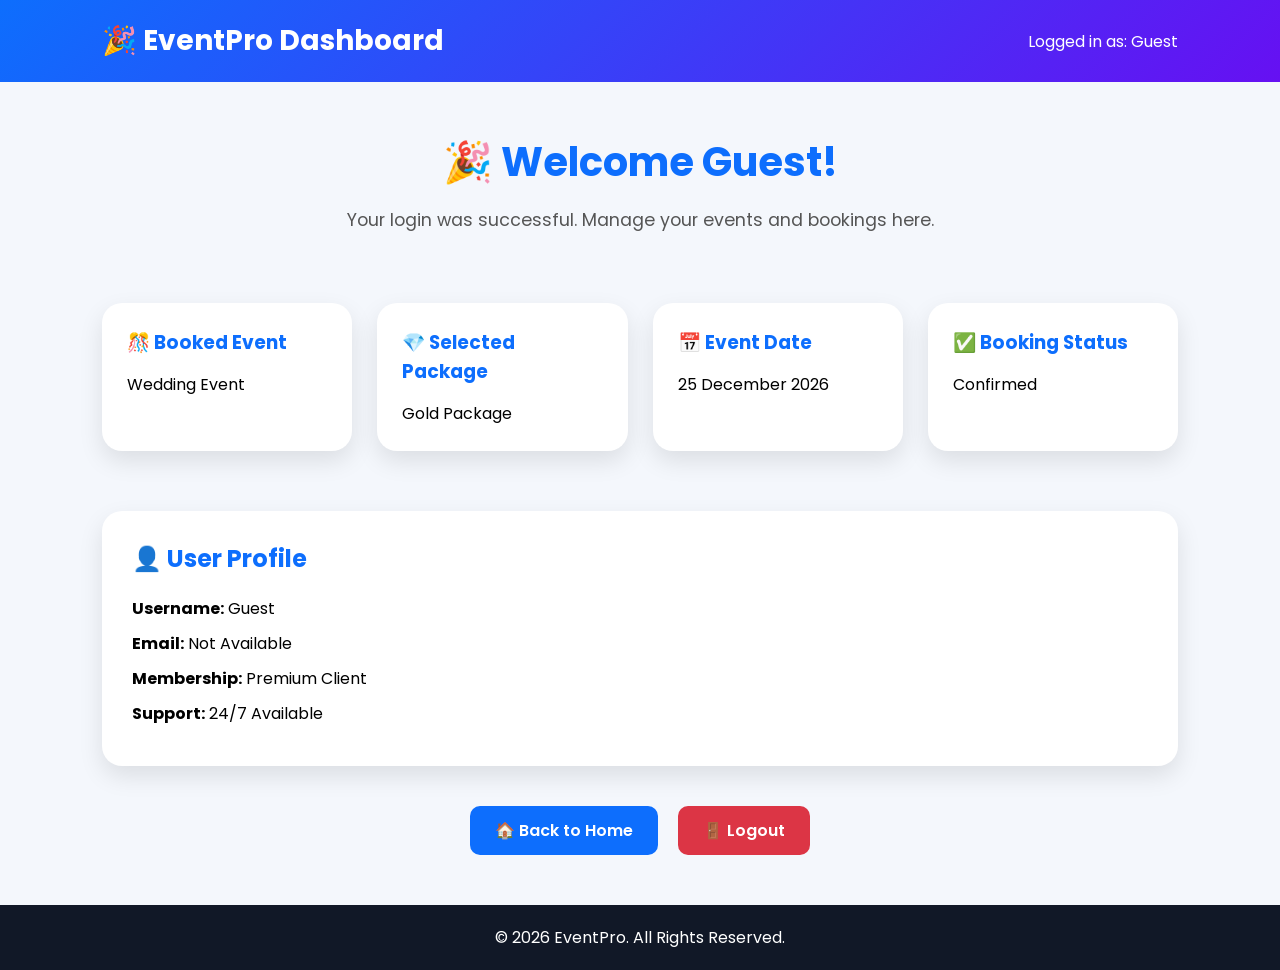
<file: dashboard.html>
<!DOCTYPE html>
<html lang="en">
<head>
<meta charset="UTF-8">
<meta name="viewport" content="width=device-width, initial-scale=1.0">

<title>SP EventsPro Dashboard</title>

<link href="https://fonts.googleapis.com/css2?family=Poppins:wght@300;400;500;600;700&display=swap" rel="stylesheet">

<style>

*{
margin:0;
padding:0;
box-sizing:border-box;
font-family:'Poppins',sans-serif;
}

body{
background:#f4f7fc;
min-height:100vh;
}

/* Header */

header{
background:linear-gradient(135deg,#0d6efd,#6610f2);
color:white;
padding:20px 8%;
display:flex;
justify-content:space-between;
align-items:center;
flex-wrap:wrap;
gap:15px;
}

.logo{
font-size:28px;
font-weight:700;
}

.user-info{
font-size:16px;
}

/* Welcome */

.welcome{
padding:50px 8%;
text-align:center;
}

.welcome h1{
font-size:2.5rem;
margin-bottom:15px;
color:#0d6efd;
}

.welcome p{
font-size:1.1rem;
color:#555;
}

/* Dashboard Cards */

.dashboard-grid{
padding:20px 8% 60px;
display:grid;
grid-template-columns:repeat(auto-fit,minmax(250px,1fr));
gap:25px;
}

.card{
background:white;
padding:25px;
border-radius:20px;
box-shadow:0 10px 25px rgba(0,0,0,.1);
transition:.3s;
}

.card:hover{
transform:translateY(-8px);
}

.card h3{
margin-bottom:15px;
color:#0d6efd;
}

/* Profile Section */

.profile{
margin:0 8% 40px;
background:white;
padding:30px;
border-radius:20px;
box-shadow:0 10px 25px rgba(0,0,0,.1);
}

.profile h2{
margin-bottom:20px;
color:#0d6efd;
}

.profile p{
margin:10px 0;
font-size:16px;
}

/* Buttons */

.actions{
display:flex;
justify-content:center;
gap:20px;
flex-wrap:wrap;
padding-bottom:50px;
}

.btn{
padding:12px 25px;
border:none;
border-radius:10px;
cursor:pointer;
font-size:16px;
font-weight:600;
text-decoration:none;
color:white;
transition:.3s;
}

.home-btn{
background:#0d6efd;
}

.home-btn:hover{
background:#084fc7;
}

.logout-btn{
background:#dc3545;
}

.logout-btn:hover{
background:#b02a37;
}

/* Footer */

footer{
background:#111827;
color:white;
text-align:center;
padding:20px;
}

/* Mobile */

@media(max-width:768px){

header{
text-align:center;
justify-content:center;
}

.welcome h1{
font-size:2rem;
}

.profile{
margin:20px;
}

.dashboard-grid{
padding:20px;
}

}

@media(max-width:480px){

.welcome h1{
font-size:1.7rem;
}

.logo{
font-size:22px;
}

.card{
padding:20px;
}

.profile{
padding:20px;
}

}

</style>
</head>

<body>

<header>

<div class="logo">
🎉 EventPro Dashboard
</div>

<div class="user-info">
Logged in as: <span id="username"></span>
</div>

</header>

<section class="welcome">

<h1 id="welcomeMessage">
Welcome!
</h1>

<p>
Your login was successful. Manage your events and bookings here.
</p>

</section>

<section class="dashboard-grid">

<div class="card">
<h3>🎊 Booked Event</h3>
<p>Wedding Event</p>
</div>

<div class="card">
<h3>💎 Selected Package</h3>
<p>Gold Package</p>
</div>

<div class="card">
<h3>📅 Event Date</h3>
<p>25 December 2026</p>
</div>

<div class="card">
<h3>✅ Booking Status</h3>
<p>Confirmed</p>
</div>

</section>

<section class="profile">

<h2>👤 User Profile</h2>

<p><strong>Username:</strong> <span id="profileName"></span></p>

<p><strong>Email:</strong> <span id="profileEmail"></span></p>

<p><strong>Membership:</strong> Premium Client</p>

<p><strong>Support:</strong> 24/7 Available</p>

</section>

<div class="actions">

<a href="index.html" class="btn home-btn">
🏠 Back to Home
</a>

<button class="btn logout-btn" onclick="logout()">
🚪 Logout
</button>

</div>

<footer>
<p>© 2026 EventPro. All Rights Reserved.</p>
</footer>

<script>

// Get user details from login page

const username =
localStorage.getItem("eventUser") || "Guest";

const email =
localStorage.getItem("userEmail") || "Not Available";

document.getElementById("username").innerText =
username;

document.getElementById("profileName").innerText =
username;

document.getElementById("profileEmail").innerText =
email;

document.getElementById("welcomeMessage").innerText =
"🎉 Welcome " + username + "!";

/* Logout */

function logout(){

localStorage.removeItem("eventUser");
localStorage.removeItem("userEmail");

alert("Logged out successfully!");

window.location.href = "login.html";

}

</script>

</body>
</html>
</file>
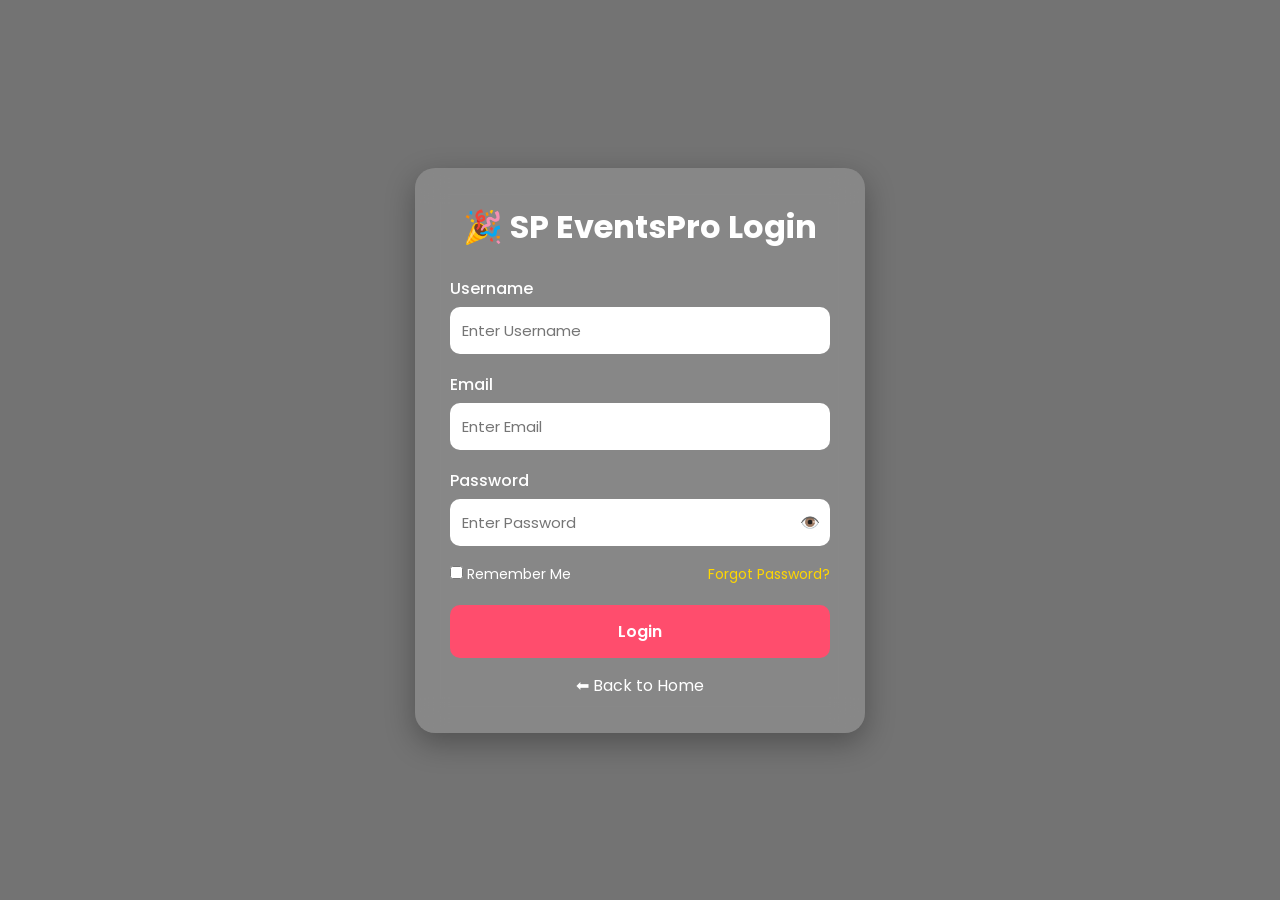
<file: login.html>
<!DOCTYPE html>
<html lang="en">
<head>
<meta charset="UTF-8">
<meta name="viewport" content="width=device-width, initial-scale=1.0">

<title>SPEventsPro Login</title>

<link href="https://fonts.googleapis.com/css2?family=Poppins:wght@300;400;500;600;700&display=swap" rel="stylesheet">

<style>

*{
margin:0;
padding:0;
box-sizing:border-box;
font-family:'Poppins',sans-serif;
}

body{
height:100vh;
display:flex;
justify-content:center;
align-items:center;

background:
linear-gradient(
rgba(0,0,0,.55),
rgba(0,0,0,.55)
),
url('https://images.unsplash.com/photo-1511795409834-ef04bbd61622?w=1600');

background-size:cover;
background-position:center;
}

.login-container{
width:90%;
max-width:450px;

background:rgba(255,255,255,.15);
backdrop-filter:blur(15px);

padding:35px;
border-radius:20px;

box-shadow:0 10px 30px rgba(0,0,0,.3);

color:white;
}

.login-container h1{
text-align:center;
margin-bottom:25px;
}

.input-group{
margin-bottom:18px;
}

.input-group label{
display:block;
margin-bottom:6px;
font-weight:500;
}

.input-group input{
width:100%;
padding:12px;
border:none;
border-radius:10px;
outline:none;
font-size:15px;
}

.password-box{
position:relative;
}

.password-box button{
position:absolute;
right:10px;
top:50%;
transform:translateY(-50%);
border:none;
background:none;
cursor:pointer;
font-size:16px;
}

.options{
display:flex;
justify-content:space-between;
align-items:center;
font-size:14px;
margin-bottom:20px;
}

.options a{
color:#ffd700;
text-decoration:none;
}

.login-btn{
width:100%;
padding:14px;
border:none;
border-radius:10px;
font-size:16px;
font-weight:600;
cursor:pointer;

background:#ff4d6d;
color:white;
transition:.3s;
}

.login-btn:hover{
background:#ff1f4b;
}

.home-btn{
display:block;
text-align:center;
margin-top:15px;
color:white;
text-decoration:none;
}

.error{
color:#ffb3b3;
font-size:14px;
margin-bottom:15px;
display:none;
}

@media(max-width:500px){

.login-container{
padding:25px;
}

}

</style>

</head>

<body>

<div class="login-container">

<h1>🎉 SP EventsPro Login</h1>

<p class="error" id="errorMsg">
Invalid credentials. Please try again.
</p>

<form id="loginForm">

<div class="input-group">

<label>Username</label>

<input
type="text"
id="username"
placeholder="Enter Username"
required>

</div>

<div class="input-group">

<label>Email</label>

<input
type="email"
id="email"
placeholder="Enter Email"
required>

</div>

<div class="input-group">

<label>Password</label>

<div class="password-box">

<input
type="password"
id="password"
placeholder="Enter Password"
required>

<button
type="button"
onclick="togglePassword()">
👁️
</button>

</div>

</div>

<div class="options">

<label>
<input type="checkbox" id="remember">
 Remember Me
</label>

<a href="#">
Forgot Password?
</a>

</div>

<button class="login-btn" type="submit">
Login
</button>

</form>

<a href="index.html" class="home-btn">
⬅ Back to Home
</a>

</div>

<script>

// SHOW PASSWORD

function togglePassword(){

const password =
document.getElementById("password");

if(password.type==="password"){

password.type="text";

}else{

password.type="password";

}

}

// LOGIN VALIDATION

document
.getElementById("loginForm")
.addEventListener("submit",function(e){

e.preventDefault();

const username =
document.getElementById("username").value;

const email =
document.getElementById("email").value;

const password =
document.getElementById("password").value;

const errorMsg =
document.getElementById("errorMsg");

if(
username.length >= 3 &&
email.includes("@") &&
password.length >= 6
){

// Save user data

localStorage.setItem(
"eventUser",
username
);

localStorage.setItem(
"userEmail",
email
);

// Remember Me

if(document.getElementById("remember").checked){

localStorage.setItem(
"rememberUser",
"true"
);

}

// Redirect

window.location.href=
"dashboard.html";

}
else{

errorMsg.style.display="block";

}

});

</script>

</body>
</html>
</file>
